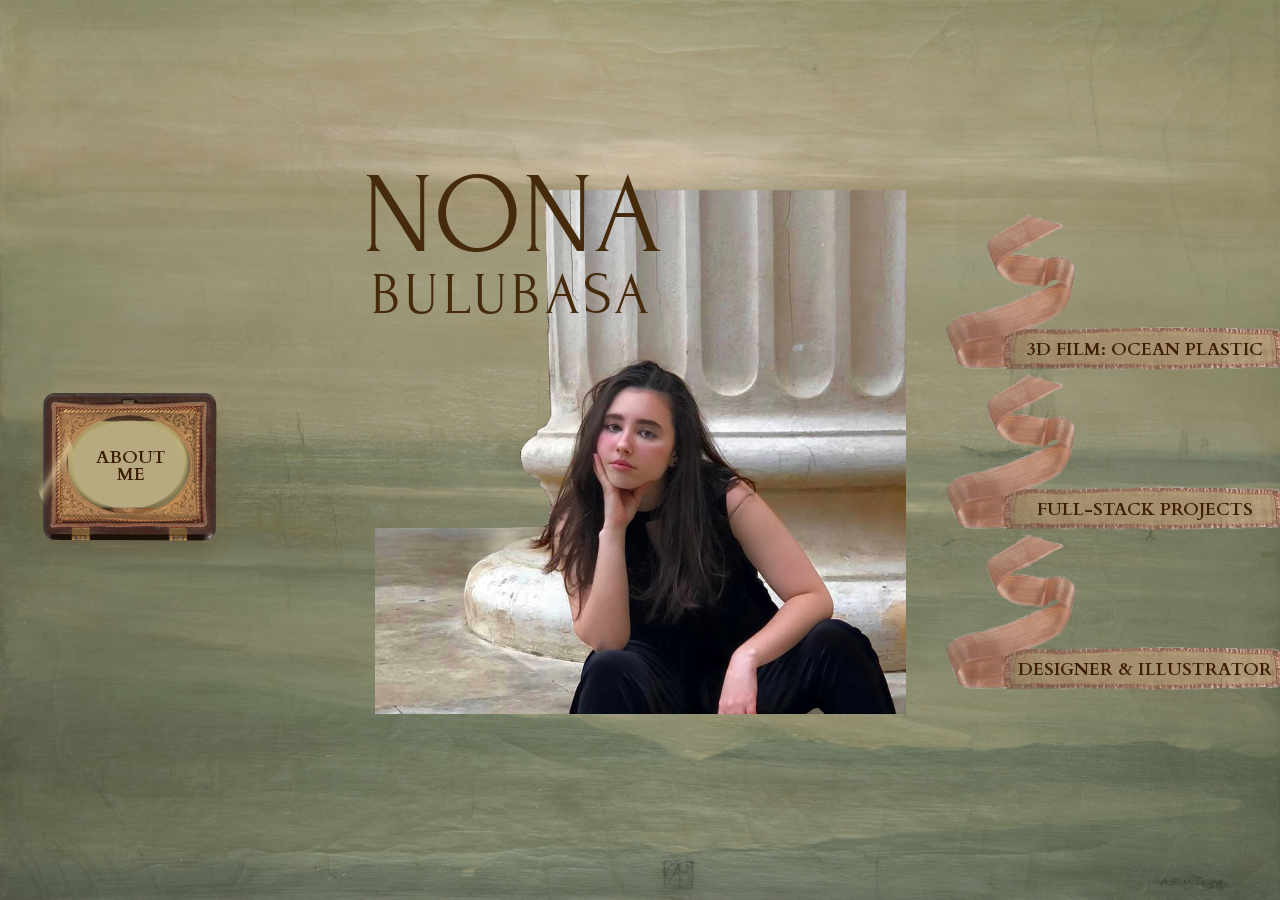
<file: index.html>
<!DOCTYPE html>
<html lang="en">
<head>
    <meta charset="UTF-8">
    <meta name="viewport" content="width=device-width, initial-scale=1.0">
    <title>Nona Bulubasa | Portfolio</title>

    <link rel="preconnect" href="https://fonts.googleapis.com">
    <link rel="preconnect" href="https://fonts.gstatic.com" crossorigin>
    <link rel="preload" as="image" href="meopen.png">
    <link rel="preload" as="image" href="meclosed.png">

    <link href="https://fonts.googleapis.com/css2?family=Cardo:wght@400;700&family=Forum&display=swap" rel="stylesheet">

    <link rel="stylesheet" href="style.css">
</head>
<body class="home-page">
<div class="mobile-under-construction">
    Mobile version under construction.<br>
    Please visit from a desktop browser!
</div>
<header class="home-title">
    <h1 class="ornate-title home-name-title">
        <span class="title-line title-line-top">NONA</span>
        <span class="title-line title-line-bottom">BULUBASA</span>
    </h1>
</header>
<main class="home-intro">
    <img src="melogo.png" alt="Nona Bulubasa" class="home-logo">
</main>

<a class="about-button" href="about.html" aria-label="About Me">
    <span class="about-button-text">
        <span>About</span>
    <span>Me</span>
</span>
</a>

<nav class="side-drawer-nav">
    <a href="thesis.html">
        <span class="drawer-button">
            <span class="ribbon-text">3D Film: Ocean Plastic</span>
        </span>
        <span class="drawer-preview"> Visualization Thesis Project: The Life of a Plastic Particle</span>
    </a>

    <a href="games-web.html">
        <span class="drawer-button">
            <span class="ribbon-text">Full-Stack Projects</span>
        </span>
        <span class="drawer-preview">Interactive projects, web apps, and game development</span>
    </a>

    <a href="design.html">
        <span class="drawer-button">
            <span class="ribbon-text">Designer & Illustrator</span>
        </span>
        <span class="drawer-preview">Illustrator work and visual design commissions</span>
    </a>
</nav>

</body>
</html>
<!-- pages reset -->
</file>
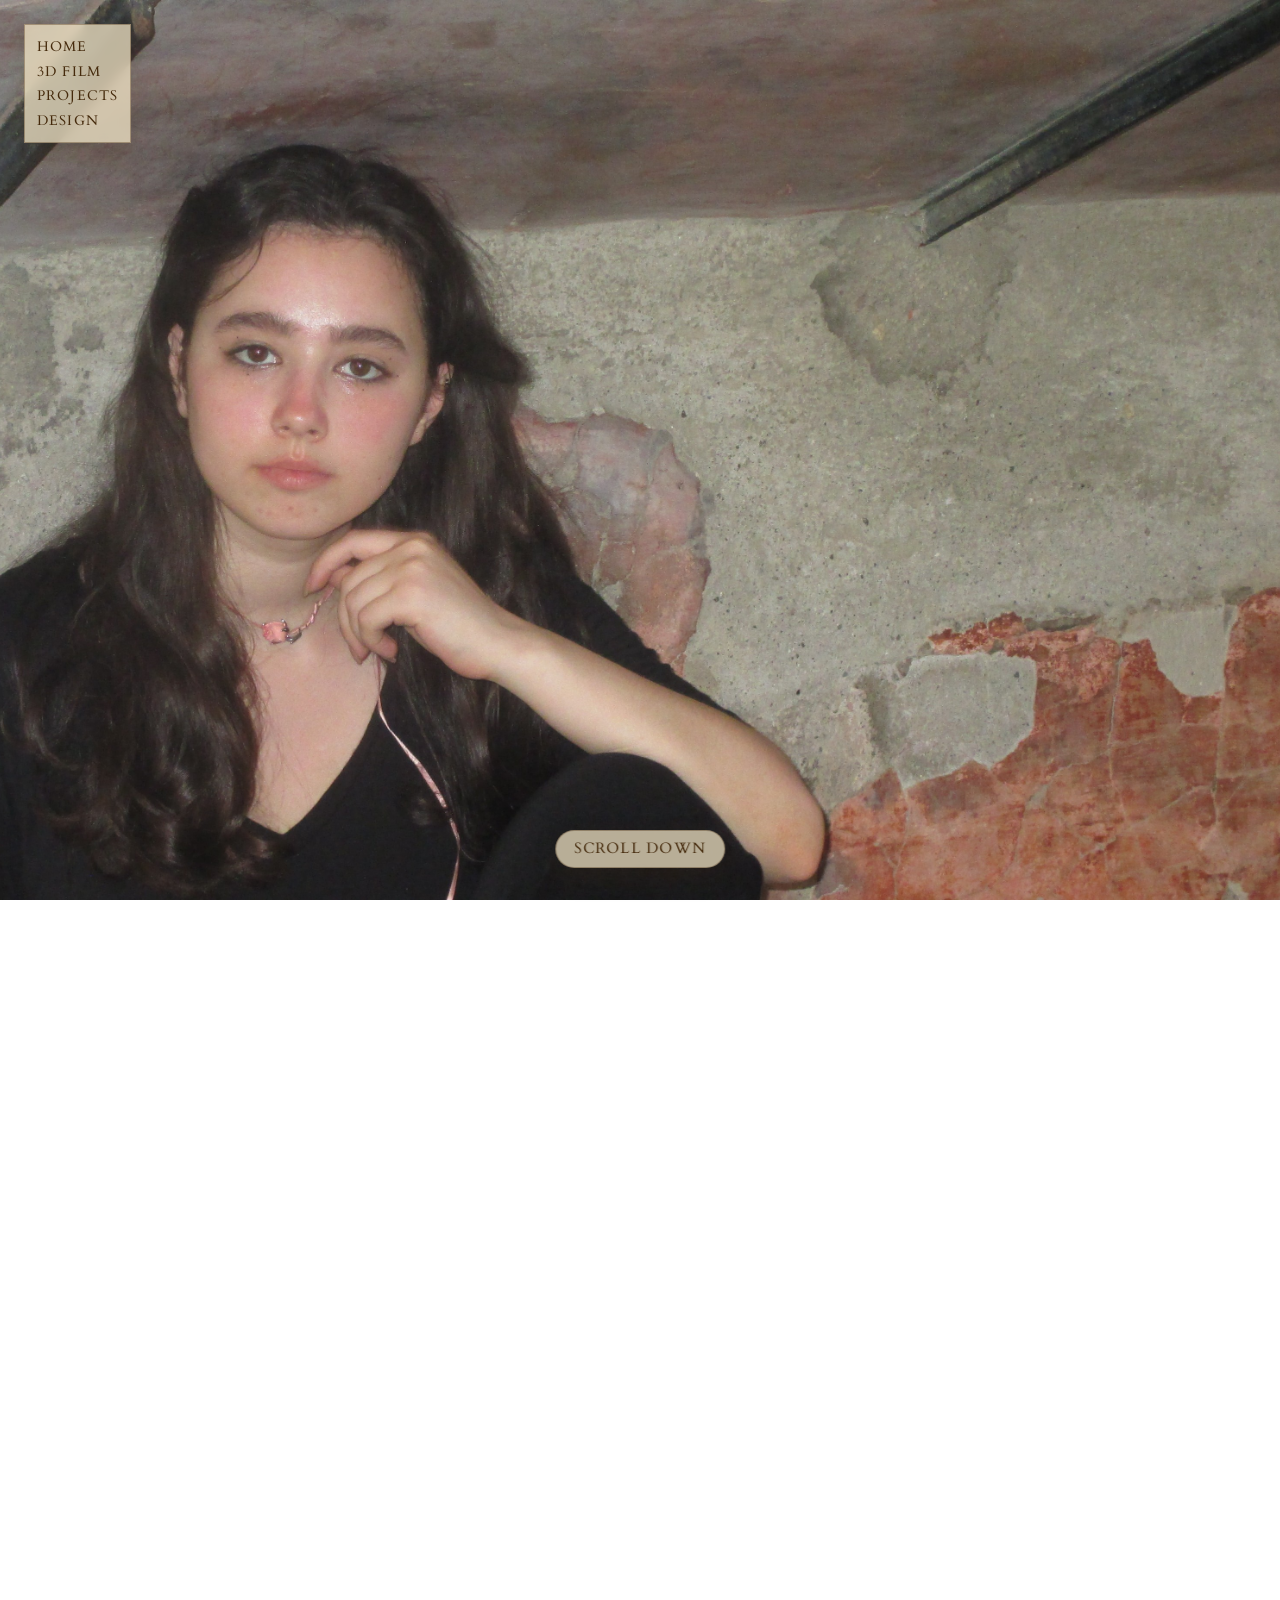
<file: about.html>
<!DOCTYPE html>
<html lang="en">
<head>
    <meta charset="UTF-8">
    <meta name="viewport" content="width=device-width, initial-scale=1.0">
    <title>About Me | Nona Bulubasa</title>

    <link rel="preconnect" href="https://fonts.googleapis.com">
    <link rel="preconnect" href="https://fonts.gstatic.com" crossorigin>

    <link href="https://fonts.googleapis.com/css2?family=Cardo:wght@400;700&family=Forum&display=swap" rel="stylesheet">

    <link rel="stylesheet" href="about.css">
</head>

<body>

<nav class="page-nav">
    <a href="index.html">Home</a>
    <a href="thesis.html">3D Film</a>
    <a href="games-web.html">Projects</a>
    <a href="design.html">Design</a>
</nav>
<div class="scroll-instruction-pill" aria-hidden="true">
    Scroll Down
</div>

<main>

    <section class="about-scene">

        <div class="portrait-layer">
            <img src="53216.JPG" alt="Portrait of Nona Bulubasa">

            <div class="portrait-card-info">
                <h2>NONA BULUBASA</h2>
                <p>
                    <a href="mailto:nona.bulubasa@yahoo.ro">nona.bulubasa@yahoo.ro</a><br>
                    Romanian: +40787332090<br>
                    Dutch: +31626319884
                </p>
            </div>
        </div>

        <article class="about-panel">

            <div class="panel-content">

               <section class="about-text-block intro">
    <h1>I AM NONA</h1>

    <p>
        I graduated from the Bachelor’s programme in Computing Science
        at the Faculty of Science and Engineering, University of Groningen,
        in the Netherlands.
    </p>

    <p>
        I am from: Bucharest, Romania
    </p>

    <p>
        I am currently in: Groningen, The Netherlands
    </p>
    
    <p>
        I am passionate about building products that
        interact with the world in a direct and meaningful way. I find it
        deeply satisfying to see the result of my work become something
        tangible, useful, and alive in someone’s hands.
    </p>

    <p>
        I like working on projects where technical structure and creative
        identity meet. What matters most to me is giving each project a
        strong personality: something memorable, expressive, and capable
        of standing out.
    </p>
</section>

<section class="about-text-block skills">
    <h2>SKILLSET</h2>

    <div class="skill-group">
        <h3>Programming</h3>
        <p>C · Java · JavaScript · C++ · Python · OpenGL · HTML · CSS</p>
    </div>

    <div class="skill-group">
        <h3>Databases, APIs & Version Control</h3>
        <p>SQL · SQLite · MySQL · MongoDB · Docker · Git · GitHub · GitLab</p>
    </div>

    <div class="skill-group">
        <h3>Tools & Frameworks</h3>
        <p>Visual Studio · IntelliJ · React · CLion</p>
    </div>

    <div class="skill-group">
        <h3>Design & Visual Work</h3>
        <p> Photoshop · Digital Drawing · PowerPoint · Canva · CMS (Wordpress)</p>
    </div>
</section>

<section class="about-text-block work">
    <h2>WORK EXPERIENCE</h2>

    <p>
        I worked with Nature2U as part of a team developing a synchronization
        system feature for their mobile applications. At the end of the project,
        Nature2U appreciated my visual direction and commissioned me to update
        some of their older user instruction illustrations, which you can look at in the Design section.
    </p>

    <p>
        I also have one year of experience working as a shelf stocker at Lidl,
        which gave me practical experience working under pressure, staying
        organized, and handling customer interactions in a fast-paced environment.
    </p>

    <p>
        During high school, I volunteered at CoderDojo, where I taught C++ to
        beginners. This helped me learn how to explain technical concepts clearly
        and patiently to people who were just starting out.
    </p>

    </section>

    <section class="about-text-block hobbies">
        <h2>HOBBIES</h2>

        <p>
            In my free time, I am very much an artistic spirit. I enjoy drawing,
            creative writing, dancing, enjoying cinema, and exploring all kinds of visual expression.
        </p>

        <p>
            I also really enjoy playing chess! I am the person who might
            show up to a party with a chessboard or a deck of playing cards.
        </p>
    </section>

    <section class="about-text-block reveal-photo">
    </section>

                <section class="about-text-block passions">
                    <h2>Hobbies & Passions</h2>

                    <p>
                        Beyond programming, I am drawn to UI design,
                        visual storytelling, creative tools, and experiences
                        that connect technology with people.
                    </p>
                </section>

                <section class="about-text-block reveal-photo">
                </section>

            </div>

        </article>

    </section>

</main>

<script src="about.js"></script>
</body>
</html>
</file>
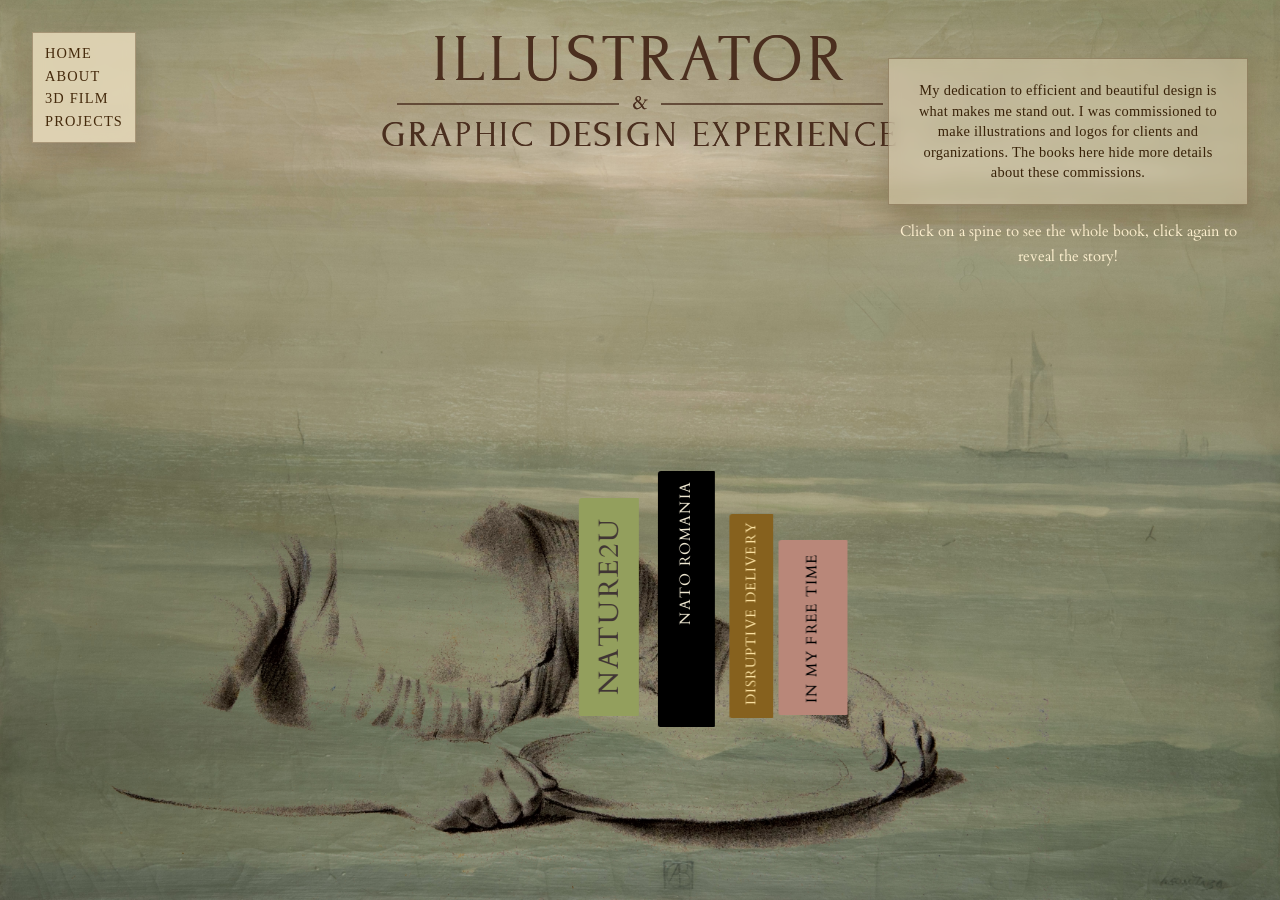
<file: design.html>
<!DOCTYPE html>
<html lang="en">
<head>
    <meta charset="UTF-8">
    <meta name="viewport" content="width=device-width, initial-scale=1.0">
    <title>Illustrator & Graphic Design | Nona Bulubasa</title>

    <link rel="preconnect" href="https://fonts.googleapis.com">
    <link rel="preconnect" href="https://fonts.gstatic.com" crossorigin>

    <link href="https://fonts.googleapis.com/css2?family=Cardo:wght@400;700&family=Forum&display=swap" rel="stylesheet">

    <link rel="stylesheet" href="style.css">
    <link rel="stylesheet" href="./design.css">
    </head>
<body>

<header class="design-header">
    <h1 class="ornate-title">
        <span class="title-line title-line-top">Illustrator</span>
        <span class="title-divider" aria-hidden="true">
            <span></span>
            <em>&amp;</em>
            <span></span>
        </span>
        <span class="title-line title-line-bottom">Graphic Design Experience</span>
    </h1>
</header>

<nav class="page-nav">
    <a href="index.html">Home</a>
    <a href="about.html">About</a>
    <a href="thesis.html">3D Film</a>
    <a href="games-web.html">Projects</a>
</nav>

<main>

    <section class="section design-intro">
        <div class="intro-box">
            <p>
            My dedication to efficient and beautiful design is what makes me stand out.
            I was commissioned to make illustrations and logos for clients and organizations.
            The books here hide more details about these commissions.
            </p>
        </div>

        <p class="instructions">
             Click on a spine to see the whole book, click again to reveal the story!
        </p>
    </section>

    <section class="design-commissions" id="designCommissions">
    <div class="bookshelf-frame" id="bookshelfFrame">
        <div class="journal-shelf" id="journalShelf">
        </div>
    </div>

    <div class="journal-stage" id="journalStage" aria-hidden="true">
        <div class="journal-widget" id="journalWidget" role="dialog" aria-modal="true">
            <header class="journal-popup-header">
    <div class="journal-title-bar">
        <h3 id="journalTitle">Journal Title</h3>
    </div>

    <button class="journal-close" id="journalClose" type="button" aria-label="Close journal">
        ×
    </button>
</header>

<div class="spread-carousel" id="spreadCarousel">
</div>

<p class="journal-instructions">
    Scroll • Swipe • ← →
</p>
        </div>
    </div>
    </section>

</main>

<script src="design.js"></script>
</body>
</html>
</file>
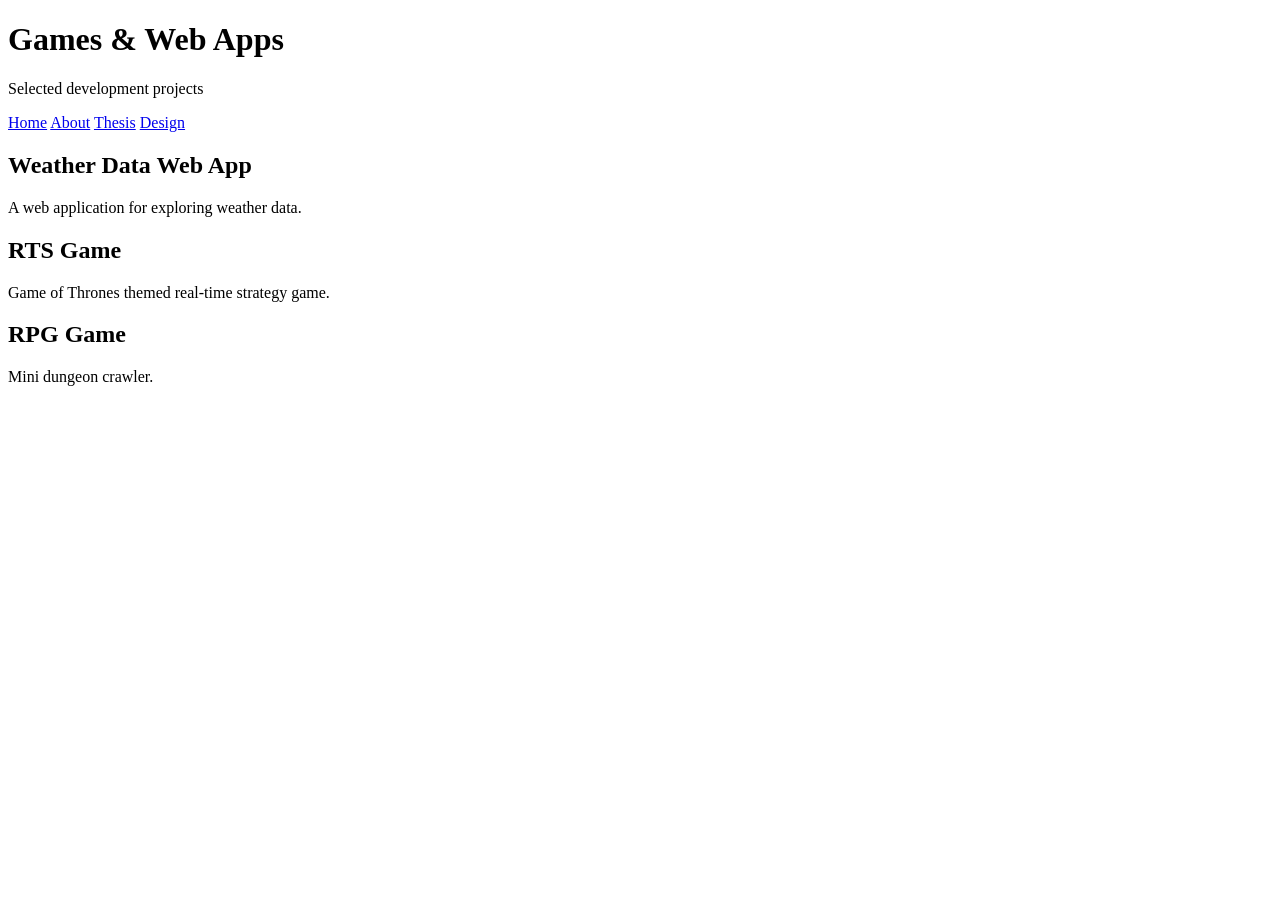
<file: games_web.html>
<!DOCTYPE html>
<html lang="en">
<head>
    <meta charset="UTF-8">
    <meta name="viewport" content="width=device-width, initial-scale=1.0">
    <title>Games & Web Apps | Nona Bulubasa</title>
    <link rel="stylesheet" href="style.css">
</head>
<body>

<header>
    <h1>Games & Web Apps</h1>
    <p class="subtitle">Selected development projects</p>
</header>

<nav class="page-nav">
    <a href="index.html">Home</a>
    <a href="about.html">About</a>
    <a href="thesis.html">Thesis</a>
    <a href="design.html">Design</a>
</nav>

<main>
    <article class="project">
        <h2>Weather Data Web App</h2>
        <p>A web application for exploring weather data.</p>

        <div class="video-wrapper">
            <!-- paste weather Vimeo embed here -->
        </div>
    </article>

    <article class="project">
        <h2>RTS Game</h2>
        <p>Game of Thrones themed real-time strategy game.</p>

        <div class="video-wrapper">
            <!-- paste RTS Vimeo embed here -->
        </div>
    </article>

    <article class="project">
        <h2>RPG Game</h2>
        <p>Mini dungeon crawler.</p>

        <div class="video-wrapper">
            <!-- paste RPG Vimeo embed here -->
        </div>
    </article>
</main>

</body>
</html>
</file>
<file: style.css>
/* HOME PAGE ONLY */

.home-page {
    margin: 0;
    padding: 0;
    max-width: none;
    height: 100vh;
    overflow: hidden;

    background-image: url("texture1.jpg");
    background-repeat: no-repeat;
    background-size: 100% auto;
    background-position: bottom center;
}

.home-intro {
    height: 100vh;
    display: flex;
    align-items: center;
    justify-content: center;

    padding: 80px;
    box-sizing: border-box;
}

.home-logo {
    --logo-max-size: 60vmin;

    width: var(--logo-max-size);
    max-width: 60vw;
    max-height: 60vh;

    display: block;
    object-fit: contain;

    transform: none;
    margin: 0;
}

.home-intro p {
    max-width: 520px;
    font-size: 1.2rem;
    margin-bottom: 40px;
}

.about-button {
    --about-button-height: 320px;

    /*
       Text position controls.
       Change these two values to move the text on the button.
    */
    --about-text-left: 50%;
    --about-text-top: 27%;

    position: fixed;
    left: clamp(16px, 2.5vw, 45px);
    top: 60%;
    transform: translateY(-50%);

    height: min(var(--about-button-height), 70vh);
    aspect-ratio: 2474 / 3992;

    background-image: url("meclosed.png");
    background-size: contain;
    background-repeat: no-repeat;
    background-position: center;

    background-color: transparent;
    border: none;
    border-radius: 0;
    padding: 0;

    display: block;
    text-decoration: none;
    overflow: hidden;

    filter:
        drop-shadow(0 10px 10px rgba(35, 20, 8, 0.35))
        drop-shadow(0 0 8px rgba(255, 225, 160, 0.28));

    cursor: pointer;
    z-index: 20;

    transition:
        filter 0.25s ease,
        transform 0.18s ease;
}

.about-button::before {
    content: "";

    position: absolute;
    left: 30%;
    top: 15%;
    width: 20%;
    height: 26%;

    border-radius: 50%;
    overflow: hidden;

    background: linear-gradient(
        120deg,
        transparent 0%,
        transparent 35%,
        rgba(255, 241, 190, 0.08) 43%,
        rgba(255, 241, 190, 0.443) 50%,
        rgba(255, 241, 190, 0.162) 57%,
        transparent 65%,
        transparent 100%
    );

    transform: translateX(-140%);
    animation: aboutButtonShimmer 5.5s ease-in-out infinite;

    pointer-events: none;
    z-index: 1;
}

.about-button:hover,
.about-button:focus-visible {
    background-image: url("meopen.png");

    filter:
        drop-shadow(0 14px 14px rgba(35, 20, 8, 0.42))
        drop-shadow(0 0 14px rgba(255, 225, 160, 0.5));
}

.about-button:active {
    background-image: url("meopen.png");
    transform: translateY(-50%) scale(0.97);

    filter:
        drop-shadow(0 6px 7px rgba(35, 20, 8, 0.35))
        drop-shadow(0 0 10px rgba(255, 225, 160, 0.45));
}

.about-button-text {
    position: absolute;
    left: var(--about-text-left);
    top: var(--about-text-top);
    transform: translate(-50%, -50%);

    display: flex;
    flex-direction: column;
    align-items: center;
    gap: 0.05em;

    font-family: "Cardo", serif;
    font-size: 1.1rem;
    font-weight: 700;
    line-height: 0.9;
    text-transform: uppercase;
    color: #3e1f05;

    white-space: nowrap;
    pointer-events: none;

    z-index: 2;
}

@keyframes aboutButtonShimmer {
    0% {
        transform: translateX(-140%);
        opacity: 0;
    }

    8% {
        opacity: 1;
    }

    22% {
        transform: translateX(140%);
        opacity: 1;
    }

    30% {
        opacity: 0;
    }

    100% {
        transform: translateX(140%);
        opacity: 0;
    }
}

.side-drawer-nav {
    position: fixed;
    right: 0;
    top: 50%;
    transform: translateY(-50%);

    display: flex;
    flex-direction: column;
    gap: 0;
}

.side-drawer-nav a {
    position: relative;

    display: flex;
    flex-direction: row;
    align-items: center;

    height: 120px;
    margin-top: 40px;

    text-decoration: none;
    color: #111;

    transform: translateX(260px);
    transition: transform 0.3s ease;
}

.side-drawer-nav a:first-child {
    margin-top: 0;
}

.side-drawer-nav a:hover {
    transform: translateX(0);
    z-index: 10;
}

.drawer-button {
    width: 335px;
    height: 162px;

    background-image: url("ribbon.png");
    background-size: contain;
    background-repeat: no-repeat;
    background-position: center;

    flex-shrink: 0;
    position: relative;
}

.ribbon-text {
    position: absolute;

    left: 200px;
    top: 140px;

    transform: translate(-50%, -50%);

    font-family: "Cardo", serif;
    font-size: 1.1rem;
    font-weight: 700;
    text-transform: uppercase;
    color: #3e1f05;

    white-space: nowrap;
}

.drawer-preview {
    width: 260px;
    height: 316px;

    padding: 70px 38px 38px;
    box-sizing: border-box;

    background-image: url("envelope.png");
    background-size: contain;
    background-repeat: no-repeat;
    background-position: center;

    font-family: "Cardo", serif;
    font-size: 0.85rem;
    line-height: 1.45;
    color: #3e1f05;

    display: flex;
    align-items: center;
    justify-content: center;
    text-align: center;

    flex-shrink: 0;
}

.mobile-under-construction {
    display: none;
}

@media (max-width: 768px) {
    .home-page {
        height: 100vh;
        overflow: hidden;

        background-image: url("texture.jpg");
        background-repeat: repeat;
    }

    .home-intro,
    .side-drawer-nav,
    .about-button,
    .home-title {
        display: none;
    }

    .mobile-under-construction {
        height: 100vh;
        padding: 40px;
        box-sizing: border-box;

        display: flex;
        align-items: center;
        justify-content: center;
        text-align: center;

        font-family: "Cardo", serif;
        font-size: 1.4rem;
        line-height: 1.5;
        color: #3e1f05;
    }
}

.home-title {
    position: fixed;
    left: 40%;
    top: 27%;
    transform: translate(-50%, -50%);

    z-index: 15;

    width: min(620px, 70vw);
    text-align: center;

    pointer-events: none;
}

.home-name-title {
    margin: 0;
    color: #452a0c;
}

.ornate-title {
    font-family: "Forum", serif;
    font-weight: 400;
    line-height: 0.9;
    text-align: center;
}

.title-line {
    display: block;
}

.title-line-top {
    font-size: clamp(4rem, 9vw, 8rem);
}

.title-line-bottom {
    font-size: clamp(2rem, 4.6vw, 4rem);
    letter-spacing: 0.08em;
}

.title-divider {
    display: flex;
    align-items: center;
    justify-content: center;
    gap: 1rem;

    margin: 0.55rem auto 0.7rem;

    font-family: "Cardo", serif;
    color: #452a0c;
}

.title-divider span {
    display: block;
    width: min(150px, 18vw);
    height: 1px;
    background: currentColor;
    opacity: 0.75;
}

.title-divider em {
    font-style: normal;
    line-height: 1;
    font-size: 2rem;
    transform: translateY(-0.05em);
}
</file>
<file: about.css>
* {
    margin: 0;
    padding: 0;
    box-sizing: border-box;
}

html,
body {
    min-height: 100%;
}

body {
    background-image: url("texture1.jpg");
    background-repeat: no-repeat;
    background-size: 100% auto;
    background-position: bottom center;
    background-attachment: fixed;

    color: #452a0c;
    font-family: "Cardo", serif;
    overflow-x: hidden;
}

.page-nav {
    position: fixed;
    top: 1.5rem;
    left: 1.5rem;

    display: flex;
    flex-direction: column;
    align-items: flex-start;
    gap: 0.35rem;

    z-index: 1000;

    padding: 0.75rem;

    background: rgba(245, 232, 200, 0.72);
    border: 1px solid rgba(69, 42, 12, 0.35);
    box-shadow: 0 10px 24px rgba(69, 42, 12, 0.22);
    backdrop-filter: blur(6px);
}

.page-nav a {
    color: #452a0c;
    text-decoration: none;
    font-size: 0.9rem;
    letter-spacing: 0.08em;
    text-transform: uppercase;
    transition: background 200ms ease;
}

.page-nav a:hover {
    background: rgba(69, 42, 12, 0.14);
}


.about-scene {
    position: relative;
    height: 800vh;
}

.portrait-layer {
    position: fixed;

    top: 0;
    left: 0;

    width: 100vw;
    height: 100vh;

    overflow: hidden;

    z-index: 10;

    background: #ddd;

    border-radius: 0;
    box-shadow: none;
}

.portrait-layer img {
    position: absolute;

    top: 0;
    left: 0;

    width: 100%;
    height: 100%;

    object-fit: cover;
}


.portrait-card-info {
    position: absolute;

    right: 1.5rem;
    bottom: 1.5rem;

    background: transparent;

    display: flex;
    flex-direction: column;
    align-items: flex-end;

    text-align: right;

    opacity: 0;
    pointer-events: auto;

    color: #f5ead8;
}

.portrait-card-info h2 {
    font-size: 1.8rem;
    margin-bottom: 0.5rem;
    color: #000000;
}



.portrait-card-info p {
    font-size: 0.95rem;
    line-height: 1.6;
    color: #000000;
}


.about-panel {
    position: fixed;

    top: 0;
    right: 0;

    width: 50vw;
    height: 0vh;

    background: rgba(245, 232, 200, 0.84);
    border-left: 1px solid rgba(69, 42, 12, 0.35);
    box-shadow: -18px 0 36px rgba(69, 42, 12, 0.22);
    backdrop-filter: blur(6px);

    overflow: hidden;
    z-index: 20;
}

.panel-content {
    width: 50vw;
}

.about-text-block {
    min-height: 100vh;

    display: flex;
    flex-direction: column;
    justify-content: center;

    padding-left: 5rem;
    padding-right: 5rem;
}
.about-text-block h1,
.about-text-block h2 {
    font-family: "Forum", serif;
    font-weight: 400;
    line-height: 0.95;
    color: #452a0c;
}

.about-text-block h1 {
    font-size: clamp(3.2rem, 5vw, 5.8rem);
    margin-bottom: 2rem;
}

.about-text-block h2 {
    font-size: clamp(2.6rem, 4vw, 4.5rem);
    margin-bottom: 2rem;
}

.about-text-block h1::after,
.about-text-block h2::after {
    content: "";
    display: block;
    width: 180px;
    height: 1px;
    margin-top: 1rem;
    background: rgba(69, 42, 12, 0.75);
}
.about-text-block h1::after,
.about-text-block h2::after {
    margin-left: auto;
    margin-right: auto;
}

.about-text-block p {
    font-family: "Cardo", serif;
    font-size: 1.15rem;
    line-height: 1.75;
    color: #452a0c;
    margin-bottom: 1.1rem;
}

.about-text-block {
    min-height: 100vh;

    display: flex;
    flex-direction: column;
    justify-content: center;

    padding-left: clamp(2.5rem, 5vw, 5rem);
    padding-right: clamp(2.5rem, 5vw, 5rem);
}
.about-text-block {
    text-align: center;
    align-items: center;
}

.reveal-photo {
    background: transparent;
}

.skill-group {
    margin-bottom: 1rem;
    padding: 1rem 1.15rem;

    background: rgba(255, 255, 255, 0.18);
    border: 1px solid rgba(69, 42, 12, 0.22);
    box-shadow: 0 8px 18px rgba(69, 42, 12, 0.12);
}

.skill-group h3 {
    font-family: "Cardo", serif;
    font-size: 0.95rem;
    margin-bottom: 0.55rem;
    letter-spacing: 0.08em;
    text-transform: uppercase;
    color: #452a0c;
}

.skill-group p {
    font-size: 1.02rem;
    line-height: 1.55;
    margin-bottom: 0;
}

.portrait-card-info a {
    color: #000000;
    text-decoration: none;
}

.portrait-card-info a:hover {
    text-decoration: underline;
}
.portrait-card-info {
    position: absolute;

    right: 1.5rem;
    bottom: 1.5rem;

    padding: 1rem 1.2rem;

    background: rgba(245, 232, 200, 0.74);
    border: 1px solid rgba(69, 42, 12, 0.35);
    box-shadow: 0 10px 24px rgba(0, 0, 0, 0.22);
    backdrop-filter: blur(5px);

    display: flex;
    flex-direction: column;
    align-items: flex-end;

    text-align: right;

    opacity: 0;
    pointer-events: auto;

    color: #452a0c;
}

.portrait-card-info h2 {
    font-family: "Forum", serif;
    font-size: 2rem;
    font-weight: 400;
    margin-bottom: 0.45rem;
    color: #452a0c;
}

.portrait-card-info p,
.portrait-card-info a {
    font-family: "Cardo", serif;
    font-size: 0.95rem;
    line-height: 1.5;
    color: #452a0c;
}

.scroll-instruction-pill {
    position: fixed;
    left: 50%;
    bottom: 2rem;
    transform: translateX(-50%);

    z-index: 2000;

    padding: 0.65rem 1.1rem;

    background: rgba(245, 232, 200, 0.72);
    border: 1px solid rgba(69, 42, 12, 0.35);
    border-radius: 999px;
    box-shadow: 0 10px 24px rgba(69, 42, 12, 0.22);
    backdrop-filter: blur(6px);

    font-family: "Cardo", serif;
    font-size: 0.95rem;
    line-height: 1;
    color: #452a0c;

    letter-spacing: 0.08em;
    text-transform: uppercase;

    pointer-events: none;

    animation: scroll-pill-float 1.8s ease-in-out infinite;
    transition: opacity 300ms ease, transform 300ms ease;
}

@keyframes scroll-pill-float {
    0%,
    100% {
        transform: translateX(-50%) translateY(0);
    }

    50% {
        transform: translateX(-50%) translateY(6px);
    }
}

.scroll-instruction-pill.is-hidden {
    opacity: 0;
    transform: translateX(-50%) translateY(12px);
}
</file>
<file: design.css>
html,
body {
    width: 100%;
    height: 100%;
    margin: 0;
    padding: 0;
    overflow: hidden;
}
:root {
    --bookshelf-lift: 0px;

}
body {
    min-height: 100vh;
    display: flex;
    flex-direction: column;
    background-image: url("textureD.jpg");
    background-repeat: no-repeat;
    background-size: 100% auto;
    background-position: bottom center;
    color: #4b2f1f;
}

main {
    position: relative;
    flex: 1 1 auto;
    min-height: 0;
    display: flex;
    flex-direction: column;
    overflow: hidden;
}

body,
button,
a {
    color: #4b2f1f;
}

.design-header {
    flex: 0 0 auto;
    max-width: 860px;
    margin: 1.85rem auto 0.55rem auto;
    padding: 0 1.5rem;
    text-align: center;
}

.design-header h1 {
    margin: 0;
    color: #4b2f1f;
    font-family: "Forum", Georgia, serif;
    font-weight: 400;
    text-transform: uppercase;
    text-shadow: 0.6px 0 0 #4b2f1f;
}

.ornate-title {
    display: flex;
    flex-direction: column;
    align-items: center;
}

.title-line {
    display: block;
    line-height: 0.9;
    letter-spacing: 0.075em;
}

.title-line-top {
    font-size: clamp(3rem, 5.2vw, 5.8rem);
}

.title-line-bottom {
    font-size: clamp(1.65rem, 2.85vw, 3.15rem);
    letter-spacing: 0.085em;
}

.title-divider {
    width: min(520px, 38vw);
    margin: 0.25rem 0 0.32rem 0;
    display: flex;
    align-items: center;
    justify-content: center;
    gap: 0.85rem;
    color: #4b2f1f;
}

.title-divider span {
    height: 2px;
    flex: 1;
    background: currentColor;
   
}

.title-divider em {
    font-style: normal;
    font-size: clamp(1.1rem, 1.6vw, 1.7rem);
    line-height: 1;
    letter-spacing: 0;
    text-transform: none;
}

.page-nav {
    position: fixed;
    top: 2rem;
    left: 2rem;
    z-index: 5000;

    display: flex;
    flex-direction: column;
    align-items: flex-start;
    gap: 0.35rem;

    padding: 0.75rem;

    background: rgba(245, 232, 200, 0.72);
    border: 1px solid rgba(69, 42, 12, 0.35);
    box-shadow: 0 10px 24px rgba(69, 42, 12, 0.22);
    backdrop-filter: blur(6px);
}

.page-nav a {
    color: #452a0c;
    text-decoration: none;
    font-size: 0.9rem;
    letter-spacing: 0.08em;
    text-transform: uppercase;
    transition: transform 200ms ease;
}

.page-nav a:hover,
.page-nav a:focus-visible {
    background: rgba(69, 42, 12, 0.14);
}

.design-intro {
    position: fixed;
    right: 2rem;
    top: 2rem;
    z-index: 5000;

    width: 360px;
    max-width: 360px;
    margin: 0;
    padding: 0;

    text-align: center;
    color: #452a0c;
}

.intro-box {
    margin: 1.6rem auto 0;
    padding: 1.35rem 1.75rem;
    background: rgba(245, 232, 200, 0.384);
    border: 1px solid rgba(69, 42, 12, 0.35);
    box-shadow: 0 10px 24px rgba(69, 42, 12, 0.22);
    backdrop-filter: blur(6px);
}

.intro-box p {
    margin: 0;
    color: #382209;
    font-size: 0.9rem;
    line-height: 1.42;
    letter-spacing: 0.02em;
    font-weight: 400;
}

.design-intro .instructions {

    font-family: "Cardo", serif;
    font-size: 0.95rem;
    line-height: 1.6;

    color: rgb(255, 242, 209);
}

.design-commissions {
    position: relative;
    flex: 1 1 auto;
    min-height: 0;
    width: 100%;
    max-width: none;
    margin: 0;
    padding: 0;
    overflow: hidden;
}

.bookshelf-frame {
    position: fixed;
    left: 0;
    right: 0;
    bottom: var(--bookshelf-lift);
    z-index: 1;

    width: 100vw;
    height: 56vh;
    min-height: 0;

    line-height: normal;
    pointer-events: none;
}

.journal-shelf {
    position: absolute;
    left: 0;
    right: 0;
    bottom: 0;

    width: 100vw;
    height: 100%;
    z-index: 2;

    perspective: 1300px;
    pointer-events: auto;

    transition:
        opacity 260ms ease,
        transform 260ms ease,
        visibility 260ms ease;
}

.journal-is-open .journal-shelf {
    opacity: 1;
    visibility: visible;
    transform: none;
    pointer-events: none;
}

.book {
    --book-width: 180px;
    --book-height: 430px;
    --spine-width: 58px;
    --spine-color: #9b5d34;
    --cover-color: #c89155;
    --book-text-color: #2f1b0f;
    --book-tilt: 0deg;
    --book-x: 50%;
    --book-bottom: 0%;
    --book-depth: clamp(18px, calc(var(--spine-width) * 0.42), 34px);
    position: absolute;
    left: var(--book-x);
    bottom: var(--book-bottom);

    width: var(--spine-width);
    height: var(--book-height);
    padding: 0;
    border: 0;
    background: transparent;
    cursor: pointer;

    transform: translateX(-50%) rotateZ(var(--book-tilt));
    transform-origin: bottom center;

    outline: none;
    overflow: visible;

    transition:
        transform 300ms cubic-bezier(0.22, 1, 0.36, 1),
        opacity 220ms ease;
}

.book:hover,
.book:focus-visible,
.book.is-previewed {
    z-index: 40;
}

.book-inner {
    position: absolute;
    left: 0;
    bottom: 0;
    width: var(--spine-width);
    height: var(--book-height);
    overflow: visible;
    transform-style: preserve-3d;
}

.book {
    --book-width: 180px;
    --book-height: 430px;
    --spine-width: 58px;
    --spine-image: none;
    --spine-color: #9b5d34;
    --cover-color: #c89155;
    --book-text-color: #2f1b0f;
    --book-tilt: 0deg;
    --book-x: 50%;
    --book-bottom: 0%;

    --view-spine-width: var(--spine-width);
    --view-cover-width: 0px;
    --book-hitbox-width: var(--spine-width);
    --depth-x: calc(var(--spine-width) * 0.18);
    --depth-y: calc(var(--spine-width) * 0.12);

    position: absolute;
    left: var(--book-x);
    bottom: var(--book-bottom);

    width: var(--book-hitbox-width);
    height: calc(var(--book-height) + var(--depth-y));

    padding: 0;
    border: 0;
    background: transparent;
    cursor: pointer;

    transform:
        translateX(-50%)
        rotateZ(var(--book-tilt));

    transform-origin: bottom center;

    outline: none;
    overflow: visible;

    transition:
        width 700ms cubic-bezier(0.18, 1, 0.32, 1),
        transform 300ms cubic-bezier(0.22, 1, 0.36, 1),
        opacity 220ms ease;
}


.book.is-previewed {
    --view-spine-width: clamp(16px, calc(var(--spine-width) * 0.36), 28px);
    --view-cover-width: calc(var(--book-width) - var(--spine-width));
    --book-hitbox-width: calc(var(--book-width) + var(--depth-x));
    --depth-x: calc(var(--spine-width) * 0.20);
    --depth-y: calc(var(--spine-width) * 0.13);
}
.book:hover,
.book:focus-visible,
.book.is-previewed {
    z-index: 40;
}

.book-inner {
    position: absolute;
    left: 50%;
    bottom: 0;

    width: calc(var(--view-spine-width) + var(--view-cover-width) + var(--depth-x));
    height: calc(var(--book-height) + var(--depth-y));

    transform:
        translateX(-50%);

    overflow: visible;

    transition:
        width 700ms cubic-bezier(0.18, 1, 0.32, 1),
        transform 520ms cubic-bezier(0.22, 1, 0.36, 1);
}

.book.is-previewed .book-inner {
    transform:
        translateX(-50%)
        translateY(-2px);
}

.book-object {
    position: absolute;
    left: 0;
    bottom: var(--depth-y);

    width: calc(var(--view-spine-width) + var(--view-cover-width));
    height: var(--book-height);

    overflow: visible;

    transition:
        width 700ms cubic-bezier(0.18, 1, 0.32, 1),
        filter 260ms ease;
}

.book:hover .book-object,
.book:focus-visible .book-object {
    filter: none;
}

.book-face {
    position: absolute;
    top: 0;
    height: var(--book-height);
    box-sizing: border-box;
    overflow: hidden;
    pointer-events: none;

    transition:
        left 700ms cubic-bezier(0.18, 1, 0.32, 1),
        width 700ms cubic-bezier(0.18, 1, 0.32, 1),
        border-radius 700ms cubic-bezier(0.18, 1, 0.32, 1);
}

.book-spine {
    left: 0;
    width: var(--view-spine-width);

    z-index: 8;

    border: 0;
    border-radius: 3px 1px 1px 2px;

    background: var(--spine-color);

    box-shadow: none;
}

.book-cover {
    left: var(--view-spine-width);
    width: var(--view-cover-width);

    z-index: 6;

    border: 0;
    border-radius: 0 3px 3px 0;

    background: var(--cover-color);

    box-shadow: none;
}

.book-bottom-plane {
    position: absolute;
    left: 0;
    top: calc(100% - 1px);

    width: calc(var(--view-spine-width) + var(--view-cover-width));
    height: calc(var(--depth-y) + 1px);

    z-index: 2;

    clip-path: polygon(
        0 0,
        100% 0,
        var(--view-spine-width) 100%
    );

    background: transparent;

    box-shadow: none;

    pointer-events: none;
    opacity: 0;
    visibility: hidden;

        transition:
        width 700ms cubic-bezier(0.18, 1, 0.32, 1),
        height 700ms cubic-bezier(0.18, 1, 0.32, 1),
        clip-path 700ms cubic-bezier(0.18, 1, 0.32, 1),
        opacity 180ms ease,
        visibility 180ms ease;
}
.book.is-previewed .book-bottom-plane {
    opacity: 1;
    visibility: visible;
}
.book-bottom-plane::before,
.book-bottom-plane::after {
    content: "";
    position: absolute;
    inset: 0;
    pointer-events: none;

    transition:
        clip-path 700ms cubic-bezier(0.18, 1, 0.32, 1);
}

.book-bottom-plane::before {
    clip-path: polygon(
        0 0,
        var(--view-spine-width) 0,
        var(--view-spine-width) 100%
    );

    background: var(--spine-color);
}

.book-bottom-plane::after {
    clip-path: polygon(
        var(--view-spine-width) 0,
        100% 0,
        var(--view-spine-width) 100%
    );

    background: var(--cover-color);
}

.book-cube,
.book-spine-depth,
.book-pages,
.book-top,
.book-bottom,
.book-shadow {
    display: none !important;
}

.book-spine::before {
    content: "";
    position: absolute;
    inset: 0;
    z-index: 9;

    background:
        linear-gradient(
            110deg,
            transparent 0%,
            transparent 34%,
            rgba(255, 245, 214, 0.42) 46%,
            rgba(255, 255, 255, 0.34) 50%,
            rgba(255, 245, 214, 0.18) 55%,
            transparent 68%,
            transparent 100%
        );

    opacity: 0;
    transform: translateX(-115%);
    pointer-events: none;

    transition:
    opacity 240ms ease,
    transform 680ms cubic-bezier(0.16, 1, 0.3, 1);
}

.book:not(.is-previewed):hover .book-spine::before,
.book:not(.is-previewed):focus-visible .book-spine::before {
    opacity: 1;
    transform: translateX(115%);
}

.book-cover::before {
    display: none;
}

.book.is-previewed .book-cover::before {
    display: none;
}


.book-spine::after,
.book-cover::after {
    display: none;
}


.book-spine-logo,
.book-cover-logo {
    --logo-x: 50%;
    --logo-y: 32%;
    --logo-width: 82%;
    --logo-rotate: 0deg;

    position: absolute;
    z-index: 12;
    left: var(--logo-x);
    top: var(--logo-y);
    width: var(--logo-width);
    max-width: none;
    height: auto;
    display: block;
    pointer-events: none;
    user-select: none;

    transform:
        translate(-50%, -50%)
        rotate(var(--logo-rotate));

    transition:
        opacity 260ms ease;
}

.book-cover-logo {
    --logo-y: 42%;
    --logo-width: 64%;
    opacity: 0;

    transform:
        translate(-50%, -50%)
        rotate(var(--logo-rotate))
        skewY(-3deg)
        scaleX(0.94);

    transform-origin: center center;
}

.book.is-previewed .book-cover-logo {
    opacity: 1;
}

.book.is-previewed .book-spine-logo {
    opacity: 0.22;
}

.book-spine-title {
    position: absolute;
    z-index: 11;
    left: var(--spine-title-x);
    bottom: var(--spine-title-y);
    width: max-content;
    max-width: calc(var(--book-height) - calc(var(--spine-width) * 1.4));

    color: var(--book-text-color);
    font-family: "Cardo", Georgia, serif;
    font-size: calc(var(--spine-width) * var(--spine-title-size));
    line-height: 1;
    letter-spacing: 0.08em;
    text-transform: uppercase;
    white-space: nowrap;

    transform:
        translateX(-50%)
        rotate(-90deg);
    transform-origin: center center;

    pointer-events: none;
    text-shadow: none;

    transition:
        opacity 260ms ease;
}

.book.is-previewed .book-spine-title {
    opacity: 0.18;
}

.book-cover-title {
    position: absolute;
    z-index: 11;
    left: 50%;
    bottom: 15%;
    width: 82%;

    color: var(--book-text-color);
    font-family: "Forum", Georgia, serif;
    font-size: 1.1rem;
    line-height: 1.05;
    letter-spacing: 0.07em;
    text-align: center;
    text-transform: uppercase;

    transform: translateX(-50%);
    pointer-events: none;
    text-shadow: 0.4px 0 0 currentColor;

    opacity: 0;

    transition:
        opacity 260ms ease;
}

.book.is-previewed .book-cover-title {
    opacity: 1;
}

.journal-shelf:has(.book-nature2u.is-previewed) .book-nato-romania {
    transform: translateX(calc(-50% + var(--move-nature-preview-nato))) rotateZ(var(--book-tilt));
}

.journal-shelf:has(.book-nature2u.is-previewed) .book-disruptive-delivery {
    transform: translateX(calc(-50% + var(--move-nature-preview-delivery))) rotateZ(var(--book-tilt));
}

.journal-shelf:has(.book-nature2u.is-previewed) .book-free-time {
    transform: translateX(calc(-50% + var(--move-nature-preview-free))) rotateZ(var(--book-tilt));
}

.journal-shelf:has(.book-nato-romania.is-previewed) .book-nature2u {
    transform: translateX(calc(-50% + var(--move-nato-preview-nature))) rotateZ(var(--book-tilt));
}

.journal-shelf:has(.book-nato-romania.is-previewed) .book-disruptive-delivery {
    transform: translateX(calc(-50% + var(--move-nato-preview-delivery))) rotateZ(var(--book-tilt));
}

.journal-shelf:has(.book-nato-romania.is-previewed) .book-free-time {
    transform: translateX(calc(-50% + var(--move-nato-preview-free))) rotateZ(var(--book-tilt));
}

.journal-shelf:has(.book-disruptive-delivery.is-previewed) .book-nature2u {
    transform: translateX(calc(-50% + var(--move-delivery-preview-nature))) rotateZ(var(--book-tilt));
}

.journal-shelf:has(.book-disruptive-delivery.is-previewed) .book-nato-romania {
    transform: translateX(calc(-50% + var(--move-delivery-preview-nato))) rotateZ(var(--book-tilt));
}

.journal-shelf:has(.book-disruptive-delivery.is-previewed) .book-free-time {
    transform: translateX(calc(-50% + var(--move-delivery-preview-free))) rotateZ(var(--book-tilt));
}

.journal-shelf:has(.book-free-time.is-previewed) .book-nature2u {
    transform: translateX(calc(-50% + var(--move-free-preview-nature))) rotateZ(var(--book-tilt));
}

.journal-shelf:has(.book-free-time.is-previewed) .book-nato-romania {
    transform: translateX(calc(-50% + var(--move-free-preview-nato))) rotateZ(var(--book-tilt));
}

.journal-shelf:has(.book-free-time.is-previewed) .book-disruptive-delivery {
    transform: translateX(calc(-50% + var(--move-free-preview-delivery))) rotateZ(var(--book-tilt));
}

.journal-stage {
    position: fixed;
    inset: 0;
    z-index: 9000;

    opacity: 0;
    visibility: hidden;
    pointer-events: none;

    background: var(--journal-page-bg);

    transition:
        opacity 320ms ease,
        visibility 320ms ease;
}

.journal-stage.is-open {
    opacity: 1;
    visibility: visible;
    pointer-events: auto;
}

.journal-widget {
    --journal-page-bg: #f7eedb;
    --journal-page-text: #4b2f1f;

    --journal-panel-bg: rgba(245, 232, 200, 0.72);
    --journal-panel-text: #452a0c;
    --journal-panel-border: rgba(69, 42, 12, 0.35);
    --journal-panel-shadow: rgba(69, 42, 12, 0.22);

    position: fixed;
    inset: 0;

    display: flex;
    flex-direction: column;

    width: 100vw;
    height: 100vh;

    color: var(--journal-page-text);
    background: var(--journal-page-bg);

    overflow: hidden;
}

.journal-widget.theme-nato {
    --journal-page-text: #efe8d2;
    --journal-page-bg: #17243a;

    --journal-panel-bg: #efe8d2;
    --journal-panel-text: #000000;
    --journal-panel-border: rgb(0, 0, 0);
    --journal-panel-shadow: rgba(23, 36, 58, 0.22);
}

.journal-widget.theme-delivery {
    --journal-page-bg: #404b3b;
    --journal-page-text: #eddfb7;

    --journal-panel-bg: #ac8741;
    --journal-panel-text: #27221f;
    --journal-panel-border: #8da87d;
    --journal-panel-shadow: rgba(39, 34, 31, 0.22);
}

.journal-widget.theme-free-time {
    --journal-page-bg: #000000;
    --journal-page-text: #e7d5c9;

    --journal-panel-bg: #dca89a;
    --journal-panel-text: #303433;
    --journal-panel-border: #303433;
    --journal-panel-shadow: rgba(91, 45, 31, 0.22);
}

.journal-widget.theme-nature {
    --journal-page-bg: #e7d8bb;
    --journal-page-text: #403534;

    --journal-panel-bg: #a34021;
    --journal-panel-text: #939f5d;
    --journal-panel-border: #939f5d;
    --journal-panel-shadow: rgba(78, 101, 45, 0.22);
}

.journal-popup-header {
    position: fixed;
    top: 1.25rem;
    left: 0;
    right: 0;
    z-index: 90;

    display: grid;
    grid-template-columns: 1fr auto 1fr;
    align-items: center;

    padding: 0 2rem;

    background: transparent;
    border-bottom: 0;
    box-shadow: none;
    pointer-events: none;
}

.journal-title-bar {
    grid-column: 2;
    justify-self: center;
    pointer-events: auto;
}

.journal-title-bar h3 {
    margin: 0;
    padding: 0.45rem 0.75rem;

    color: var(--journal-panel-text);
    background: var(--journal-panel-bg);
    border: 1px solid var(--journal-panel-border);
    border-radius: 999px;
    box-shadow: 0 10px 24px var(--journal-panel-shadow);
    backdrop-filter: blur(6px);

    font-family: "Forum", Georgia, serif;
    font-size: 1.35rem;
    font-weight: 400;
    letter-spacing: 0.08em;
    text-transform: uppercase;
    text-shadow: 0.4px 0 0 var(--journal-panel-text);
}

.journal-instructions {
    position: fixed;
    left: 50%;
    bottom: 1.4rem;
    z-index: 80;

    transform: translateX(-50%);

    margin: 0;
    padding: 0.35rem 0.7rem;

    color: var(--journal-panel-text);
    background: var(--journal-panel-bg);
    border: 1px solid var(--journal-panel-border);
    border-radius: 999px;
    box-shadow: 0 10px 24px var(--journal-panel-shadow);
    backdrop-filter: blur(6px);

    font-size: 0.78rem;
    letter-spacing: 0.16em;
    font-weight: 600;
    text-transform: uppercase;
    pointer-events: none;
    user-select: none;
}

.journal-close {
    grid-column: 3;
    justify-self: end;
    pointer-events: auto;


    width: 38px;
    height: 38px;

    color: var(--journal-panel-text);
    background: var(--journal-panel-bg);
    border: 1px solid var(--journal-panel-border);
    border-radius: 999px;
    box-shadow: 0 10px 24px var(--journal-panel-shadow);
    backdrop-filter: blur(6px);

    font-size: 1.8rem;
    line-height: 1;
    cursor: pointer;
}

.journal-close:hover,
.journal-close:focus-visible {
    color: var(--journal-panel-bg);
    background: var(--journal-panel-text);
}

.spread-carousel {
    flex: 1 1 auto;

    position: relative;

    width: 100%;
    min-height: 0;

    overflow-y: auto;
    overflow-x: hidden;

    scroll-behavior: smooth;
    scroll-snap-type: y proximity;

    box-sizing: border-box;

    background: var(--journal-page-bg);
}

.journal-world {
    --route-shift-x: 0px;

    position: relative;

    width: 230vw;
    min-height: 100%;

    transform: translateX(var(--route-shift-x));
    transition: transform 80ms linear;

    background: transparent;
}

.journal-route-svg {
    position: absolute;
    inset: 0;
    z-index: 1;

    width: 100%;
    height: 100%;

    overflow: visible;
    pointer-events: none;
}

.journal-route-path {
    fill: none;

    stroke: var(--journal-panel-border);
    stroke-width: 4;
    stroke-linecap: round;
    stroke-linejoin: round;

    stroke-dasharray: 2 18;

    opacity: 0.86;
}

.journal-editorial-section {
    position: absolute;
    top: var(--node-y);
    left: var(--node-x);
    z-index: 3;

    width: min(1320px, 84vw);
    min-height: 68vh;

    display: grid;
    grid-template-columns: minmax(240px, 0.75fr) minmax(320px, 1fr) minmax(260px, 0.9fr);
    gap: clamp(1.25rem, 2.4vw, 3rem);
    align-items: center;

    color: var(--journal-page-text);

    scroll-snap-align: center;

    opacity: 0.42;
    filter: blur(1.2px);
    transform: scale(0.88);
    transform-origin: center center;

    transition:
        opacity 260ms ease,
        filter 260ms ease,
        transform 260ms ease;
}

.journal-editorial-section.is-current {
    z-index: 7;

    opacity: 1;
    filter: blur(0);
    transform: scale(1);
}

.journal-editorial-section.is-near {
    z-index: 5;

    opacity: 0.68;
    filter: blur(0.35px);
    transform: scale(0.94);
}

.journal-editorial-section.is-far {
    z-index: 3;

    opacity: 0.34;
    filter: blur(1.4px);
    transform: scale(0.86);
}

.journal-editorial-section:last-child {
    margin-bottom: 0;
}

.journal-editorial-section.text-first .journal-editorial-image,
.journal-editorial-section.text-first .journal-editorial-text {
    order: initial;
}

.journal-chapter-marker {
    position: absolute;
    left: -4.2rem;
    top: 50%;
    z-index: 8;

    width: 3.1rem;
    height: 3.1rem;

    display: flex;
    align-items: center;
    justify-content: center;

    color: var(--journal-panel-text);
    background: var(--journal-panel-bg);
    border: 1px solid var(--journal-panel-border);
    border-radius: 999px;
    box-shadow: 0 10px 24px var(--journal-panel-shadow);

    font-size: 0.82rem;
    font-weight: 700;
    letter-spacing: 0.08em;

    transform: translateY(-50%);
    pointer-events: none;

    transition:
        opacity 260ms ease,
        transform 260ms ease,
        box-shadow 260ms ease;
}

.journal-editorial-section.is-current .journal-chapter-marker {
    transform: translateY(-50%) scale(1.08);
    box-shadow:
        0 10px 24px var(--journal-panel-shadow),
        0 0 0 8px color-mix(in srgb, var(--journal-panel-border) 22%, transparent);
}

.journal-editorial-section.is-near .journal-chapter-marker {
    opacity: 0.82;
}

.journal-editorial-section.is-far .journal-chapter-marker {
    opacity: 0.52;
}

.journal-editorial-image {
    position: relative;
    z-index: 4;
    grid-column: 2;
    grid-row: 1;

    padding: 0;
    box-sizing: border-box;

    background: transparent;
    border: 0;
    box-shadow: none;

    transform: none;
}

.journal-editorial-section:nth-child(even) .journal-editorial-image {
    transform: none;
}

.journal-editorial-section.is-current .journal-editorial-image {
    box-shadow: none;
}

.journal-editorial-section.is-far .journal-editorial-image,
.journal-editorial-section.is-far .journal-editorial-text,
.journal-editorial-section.is-far .journal-editorial-title {
    pointer-events: none;
}

.journal-editorial-image img {
    width: 100%;
    max-height: 62vh;

    display: block;

    object-fit: contain;
    border-radius: 0;
}


.journal-editorial-title {
    position: relative;
    z-index: 4;
    text-align: right;
    grid-column: 1;
    grid-row: 1;

    padding: 1.4rem 1.35rem 1.4rem 0;
    box-sizing: border-box;

    color: var(--journal-page-text);
    border-right: 1px solid var(--journal-panel-border);
}

.journal-editorial-title h4 {
    margin: 0;

    color: var(--journal-page-text);
    font-family: "Forum", Georgia, serif;
    font-size: clamp(1.7rem, 2.45vw, 3rem);
    font-weight: 400;
    line-height: 1.12;
    letter-spacing: 0.035em;
    text-transform: uppercase;
}

.journal-editorial-text {
    position: relative;
    z-index: 4;

    grid-column: 3;
    grid-row: 1;

    padding: 1.4rem 0 1.4rem 1.45rem;
    box-sizing: border-box;

    color: var(--journal-page-text);
    background: color-mix(in srgb, var(--journal-page-bg) 90%, transparent);
    border-left: 1px solid var(--journal-panel-border);
}

.journal-editorial-text p {
    margin: 0 0 0.85rem;

    color: var(--journal-page-text);
    font-size: clamp(0.94rem, 1.05vw, 1.06rem);
    line-height: 1.58;
}

.journal-editorial-text p:last-child {
    margin-bottom: 0;
}

.journal-page-button {
    display: inline-block;
    margin-top: 1.1rem;
    padding: 0.55rem 0.85rem;

    color: var(--journal-panel-text);
    background: var(--journal-panel-bg);
    border: 1px solid var(--journal-panel-border);
    border-radius: 999px;

    font-size: 0.78rem;
    line-height: 1;
    letter-spacing: 0.12em;
    text-transform: uppercase;
    text-decoration: none;

    cursor: pointer;
}

.journal-page-button:hover,
.journal-page-button:focus-visible {
    color: var(--journal-panel-bg);
    background: var(--journal-panel-text);
}

@media (max-width: 850px) {
    .journal-popup-header {
        grid-template-columns: 1fr auto;
        gap: 0.75rem;
        padding: 1rem;
    }

    .journal-title-bar {
        grid-column: 1;
        grid-row: 1;
    }

    .journal-close {
        grid-column: 2;
        grid-row: 1;
    }

    .journal-instructions {
        grid-column: 1 / -1;
        grid-row: 2;
        justify-self: start;
    }

    .spread-carousel {
        padding: 2rem 1rem 4rem;
    }

    .journal-editorial-section {
        min-height: auto;

        grid-template-columns: 1fr;
        gap: 1.5rem;

        margin-bottom: 3rem;

        transform: none;
    }

    .journal-editorial-section::before {
        left: 1.55rem;
        bottom: -3rem;

        width: 0;
        height: 3rem;

        border-top: 0;
        border-left: 3px dotted var(--journal-panel-border);

        transform: none;
    }

    .journal-editorial-section::after {
        top: 1.2rem;
        left: 1.2rem;

        transform: none;
    }

    .journal-editorial-image,
    .journal-editorial-section:nth-child(even) .journal-editorial-image,
    .journal-editorial-section:nth-child(3n) .journal-editorial-image {
        transform: none;
    }

    .journal-editorial-section.text-first .journal-editorial-image,
    .journal-editorial-section.text-first .journal-editorial-text {
        order: initial;
    }

    .journal-editorial-text {
        padding: 1.5rem 0;
        border-left: 0;
        border-top: 1px solid var(--journal-panel-border);
    }

    .journal-editorial-image img {
        max-height: none;
    }
}

@media (prefers-reduced-motion: reduce) {
    .book,
    .book-inner,
    .book-object,
    .book-face,
    .book-bottom-plane,
    .book-spine::before,
    .book-cover::before,
    .book-spine-logo,
    .book-cover-logo,
    .book-spine-title,
    .book-cover-title,
    .journal-stage,
    .journal-editorial-section {
        transition: none !important;
        scroll-behavior: auto !important;
    }
}
</file>
